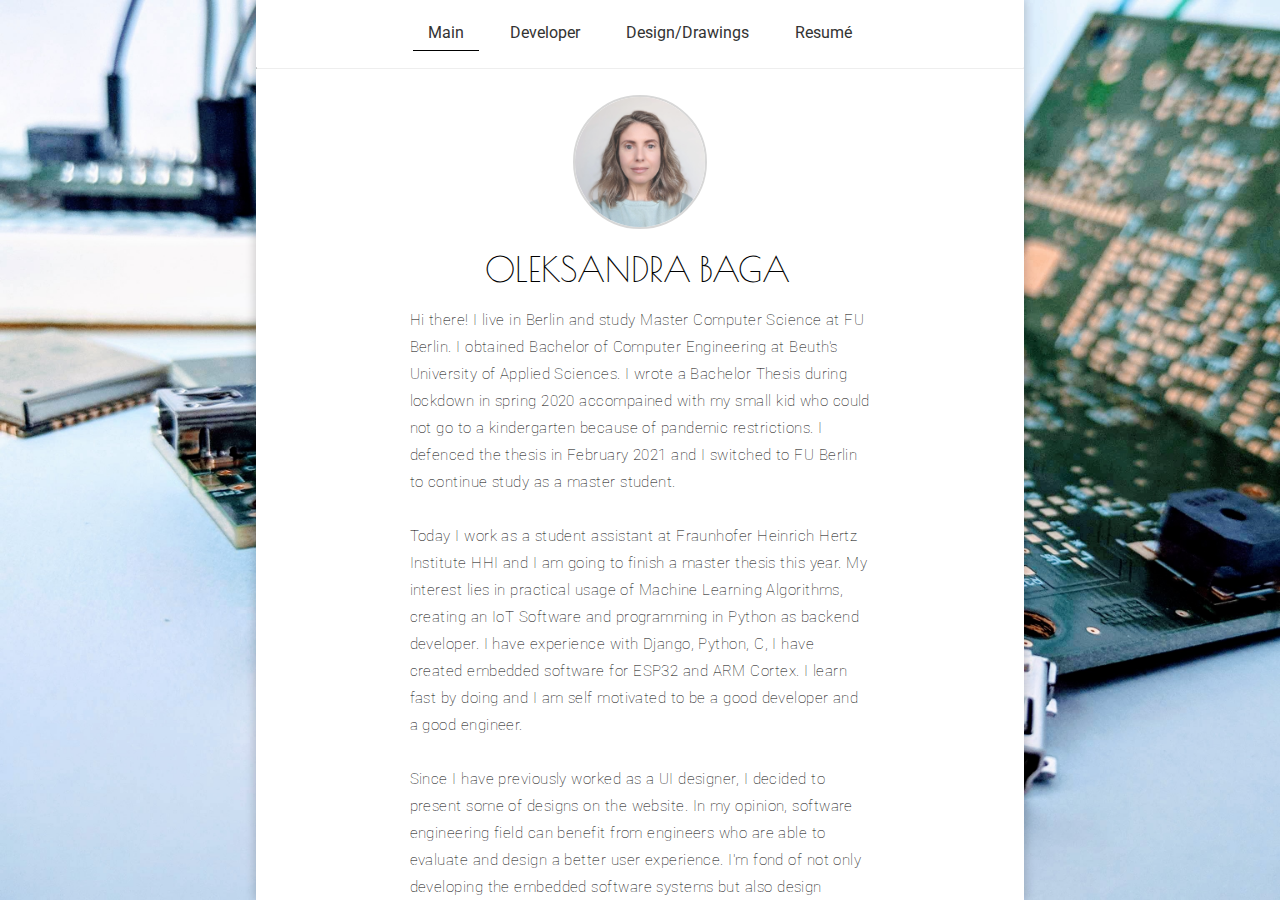
<file: index.html>
<!DOCTYPE html>
<html lang="en">
<head>
    <meta charset="utf-8">
    <title>Oleksandra Baga - Embedded Systems Student</title>
    <link rel="icon" href="images/iconc.ico" type="image/x-icon">
    <meta name="viewport" content="width=device-width, initial-scale=1 user-scalable=no">
    <link rel="stylesheet" href="style.css">
    <link href="https://fonts.googleapis.com/css?family=Amatic+SC" rel="stylesheet">
    <link href="https://fonts.googleapis.com/css?family=Poiret+One|Roboto" rel="stylesheet">

</head>

<body>

<!-- BACKGROUND -->
    <div id="background">
    </div>
<!-- end BACKGROUND -->

<!-- MAIN CONTENT -->
<!--Main Part fixed on screen height with scroll -->
<section id="content-wrap">
  
  <div class="main-content">
    
    <div id="top-header" style="height: 65px;">

        <ul>
            <li style="border-bottom: 1px solid #000; padding-bottom: 2px;"><a href="/">Main</a></li>
            <li><a href="https://github.com/oleksa-oleksa">Developer</a></li>
            <li><a href="https://www.behance.net/oleksa-oleksa">Design/Drawings</a></li>
            <li><a href="https://www.linkedin.com/in/oleksabaga">Resumé</a></li>
        </ul>
        <!--Horisontal line -->
        <hr class="style1">
    </div> 


    <!-- AVATAR - PHOTO IS STYLED WITH CSS -->
    <div class="profile-avatar overlay">
                
        <img src="images/avatar.jpg" alt="My Photo">
    
    </div>
            
    
    <div id="name">Oleksandra Baga</div>
                        
    <!-- ABOUT ME TEXT -->
    <p style="text-align:left; font-size:15px">
            
            Hi there! I live in Berlin and study Master Computer Science at FU Berlin. I obtained Bachelor of Computer Engineering at Beuth's University of Applied Sciences. I wrote a Bachelor Thesis during lockdown in spring 2020 accompained with my small kid who could not go to a kindergarten because of pandemic restrictions. I defenced the thesis in February 2021 and I switched to FU Berlin to continue study as a master student.<br><br>

            Today I work as a student assistant at Fraunhofer Heinrich Hertz Institute HHI and I am going to finish a master thesis this year. My interest lies in practical usage of Machine Learning Algorithms, creating an IoT Software and programming in Python as backend developer. I have experience with Django, Python, C, I have created embedded software for ESP32 and ARM Cortex. I learn fast by doing and I am self motivated to be a good developer and a good engineer.<br><br>
            
            Since I have previously worked as a UI designer, I decided to present some of designs on the website. In my opinion, software engineering field can benefit from engineers who are able to evaluate and design a better user experience. I'm fond of not only developing the embedded software systems but also design interactions between a user and software. 
            
    </p>

    <!-- BUTTONS -->
    <a href="https://github.com/oleksa-oleksa"><button class="button git">
        Github
    </button></a>
    <br>
     <a href="https://www.linkedin.com/in/oleksabaga"><button class="button linkedin">
       Linkedin
    </button></a>
    <br>
    <a href="https://www.behance.net/oleksa-oleksa"><button class="button beh">
       Behance
    </button></a>
    <br>
    <div id="writeMe">Feel free to contact me:<br>
    oleksandra.baga@gmail.com</div>

    <div id="distance">Do you want <a href="/geolocation_js">to know how far are you</a> from my University?</div>

  <!-- END WRAPPER -->  
  </div> 

</section>


            
</body>
</file>
<file: style.css>
html {
    height: 100%
}

body {
    font-family: 'Roboto', sans-serif;
    font-size: 14pt;
    height: 100%;
    margin: 0;
}

hr.style1{
    border-top: 1px solid #fff;
    padding: 0px;
    margin: 0px;
}

hr.style2{
    border-top: 1px solid #fff;
    padding: 0px;
    margin: 0px;
}

#distance {
  font-size: 10px;
  padding-top: 10px;
  padding-bottom: 10px;
  text-align: center;
}

#top-header {
    top: 0px;
    text-align: center;
}

#top-header ul {
    font-size: 12pt;
    text-align: center;    
    display: inline;
    font-family: 'Roboto', sans-serif;
    -webkit-padding-start: 0px;

    }


#top-header ul li{
    display: inline-block;
    margin:16px 6px 16px 6px;
    border:none;
    opacity: 1;
    -webkit-transition:opacity .2s 
    ease-in-out;-moz-transition:opacity .2s 
    ease-in-out;-ms-transition:opacity .2s 
    ease-in-out;-o-transition:opacity .2s 
    ease-in-out;transition:opacity .2s 
}

#top-header ul li a {
    display:block;
    padding:7px 15px 6px 15px;
    height:100%;
    color:#333;
    text-decoration: none;
}

#top-header ul li a.nav_active {
    text-decoration: underline;
}

#top-header ul li:hover {
    border:1px solid #333;
    text-decoration: none;

}

.container { 
    position:relative; 
    margin:0px auto; 
    padding:0px; 
    width: 600px; 
    height: 100vh; 
    overflow: auto; 
}


img,object,embed {
    max-width: 100%;
}


#name {
    padding: 0px;
    font-size: 25pt;
    font-weight: 200;
    padding-right: 5px;
    margin: 16px 2px 0px 22px;
    position: relative;
    margin: 36px auto 18px;
    text-transform: uppercase;

    float: none;
    display: inline;
    font-family: 'Poiret One', cursive;
}

#writeMe {
    text-align: center;
    padding-top: 30px;
    padding-bottom: 50px;
    font-size: 12pt;
    font-weight: 200;
    float: none;
    display: inline;
}


#distance a:link {
                color: #4CAF50;}
          a:visited {text-decoration: none;
                color: #4CAF50;}
          a:hover {text-decoration: none;
                color: #4CAF50;}
          a:active {text-decoration: none;}


.overlay:after {
      content:"";
      position:absolute;
      width:100%; height:100%;
      top:0; left:0;
      background:rgba(255, 255, 255, .2);
}

 #background {
      z-index: 1;
      position: absolute;
      left: 0px;
      top: 0px;
      background-position-x: 0%;
      background-position-y: 0%;
      background-image: url("images/background.jpg");
      background-repeat: no-repeat;
      background-attachment: fixed;      
      width: 100vw;
      height: 100vh;
      background-size: cover;
      margin: 0;
      padding: 0;
      overflow: hidden;
      background-clip: border-box;
 }

#content-wrap {
      display: block;
      min-height: 100%;
      position: fixed;
      top: 0px;
      left: 25%;
      right: 25%;
      float: center;
      width: 50%;
      max-width: 1200px;
      height: 100%;
      background-color: #ffffff;
      margin: 0;
      padding: 0;
      overflow-y: scroll;
      z-index: 4;
      -webkit-transition: all 1s ease;
      transition:         all 1s ease;
      -webkit-box-shadow: 0px 0px 10px 1px rgba(0,0,0,0.20);
      -moz-box-shadow: 0px 0px 10px 1px rgba(0,0,0,0.20);
      box-shadow: 0px 0px 10px 1px rgba(0,0,0,0.20);
}

.main-content {
      display: block;
      height: 100%;
      position: relative;
      text-align: center;
      z-index: 1;
      padding: 0;
      margin: 0;
}


.profile-avatar {
      display: block;
      position: relative;
      margin: 30px auto 20px;
      float: none;
      border: 2px solid #d7d7d7;
      border-radius: 50%;
      width: 130px;
      height: 130px;
      overflow: hidden;
}


.main-content p {
      display: block;
      width: 60%;
      margin: 18px auto 0px;
      padding: 0;
      float: none;
      text-align: center;
      font-weight: 100;
      font-size: 15pt;
      letter-spacing: 0.03em;
      line-height: 27px;
}

.main-content p span {
      font-weight: normal;
      font-size: 15pt;
}

/* BUTTONS */

.button {
    margin-top: 10px;
    margin-bottom: 10px;
    display: inline-block;
    border: none;
    border-radius: 4px;
    color: white;
    text-align: center;
    text-decoration: none;
    display: inline-block;
    font-size: 16px;
    text-transform: uppercase;
    cursor: pointer;
    width: 300px;
    min-width: 300px;
    height: 75px;
    padding-right: : 0px
}


.git {
    background-color: #4CAF50; 
}

.git:hover {
   background-color: #3DA141; 
}

.linkedin {
    background-color: #008BC2; 
}

.linkedin:hover {
   background-color: #027FB0;  
}

.beh {
    background-color: #C2445B; 
}

.beh:hover {
   background-color: #BA364E;  
}

/* RESPONSIVE */
/* Screen resolution adaptation */

@media only screen and (min-width: 1202px) {
  .main-content p { font-size: 13pt; width: 60%; }
  #content-wrap {width: 60%; left: 20%; right: 20%;}
  #name {font-size: 26pt;}
  
}

@media only screen and (min-width: 993px) and (max-width: 1198px) {
  .main-content p { font-size: 13pt; width: 60%; }
  #content-wrap {width: 70%; left: 15%; right: 15%;}
  #name {font-size: 26pt;}
}

@media only screen and (min-width: 767px) and (max-width: 992px) {
  .main-content p { font-size: 13pt; width: 70%; }
  #content-wrap {width: 80%; left: 10%; right: 10%;}
  #name {font-size: 26pt;}
  
}

/* TABLET */
@media only screen and (min-width: 481px) and (max-width: 766px) {
    #top-header {min-width: 100%}
    #top-header {font-size: 10pt}
    #top-header ul li {margin:16px 4px 16px 4px;}
    .main-content p { font-size: 13pt; width: 80%; }
    #content-wrap {width: 86%; left: 7%; right: 7%;}
    #name {font-size: 26pt;}
}
 

/* MOBILE */
@media only screen and (max-width: 480px) {
  #top-header {width: 100%; min-width: 320px;}
  #top-header {font-size: 10pt}
  #top-header ul li {margin:16px 4px 16px 4px;}
  #top-header ul li a { padding:7px 6px 6px 6px;}
  .main-content p {font-size: 14pt; min-width: 400; width: 80%; }
  .button {width: 300px;}
  #content-wrap {width: 100%; left: 0%; right: 0%; min-width: 320px;}
  #name {font-size: 24pt;}
  
}
</file>
